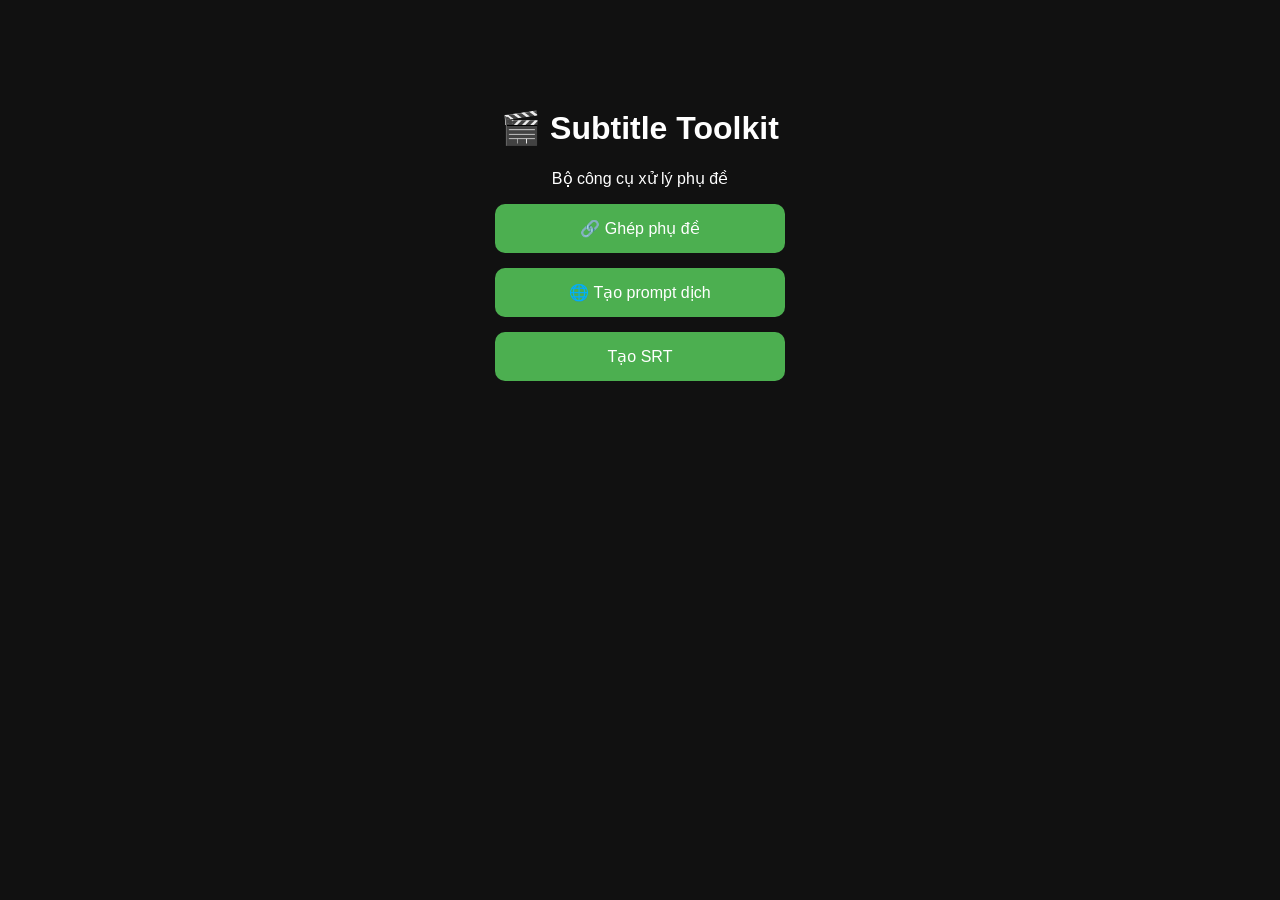
<file: index.html>
<!DOCTYPE html>
<html lang="vi">
<head>
  <meta charset="UTF-8">
  <meta name="viewport" content="width=device-width, initial-scale=1.0">
  <title>Subtitle Toolkit</title>
  <link rel="stylesheet" href="index.css">
</head>

<body>

<h1>🎬 Subtitle Toolkit</h1>
<p>Bộ công cụ xử lý phụ đề</p>

<div class="menu">
  <a href="merge-srt.html">🔗 Ghép phụ đề</a>
  <a href="translate-srt.html">🌐 Tạo prompt dịch</a>
  <a href="srt-manager.html">Tạo SRT</a>
</div>

</body>
</html>
</file>
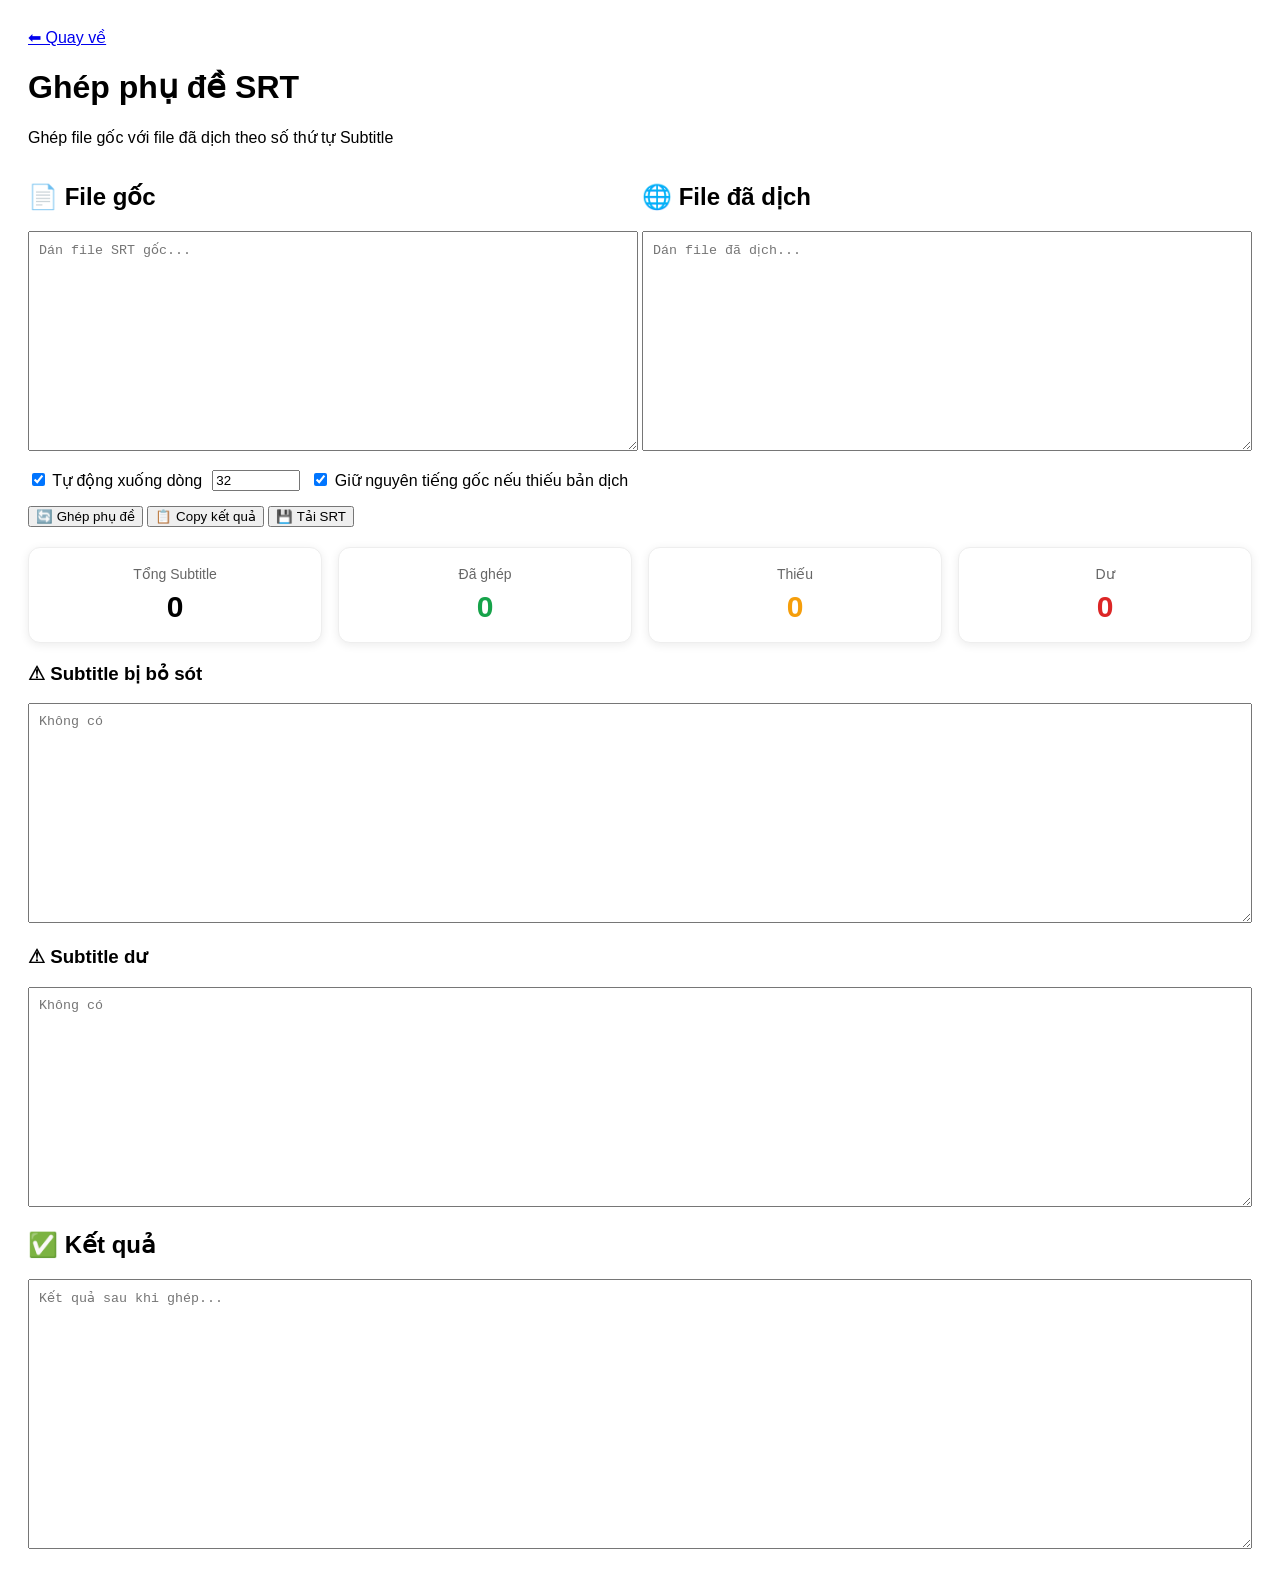
<file: merge-srt.html>
<!DOCTYPE html>
<html lang="vi">

<head>
    <meta charset="UTF-8">
    <meta
        name="viewport"
        content="width=device-width, initial-scale=1.0"
    >

    <title>Ghép phụ đề SRT</title>

    <link
        rel="stylesheet"
        href="merge.css"
    >
</head>

<body>

    <div class="wrapper">

        <div class="top">

            <a
                href="index.html"
                class="back-btn"
            >
                ⬅ Quay về
            </a>

            <h1>
                Ghép phụ đề SRT
            </h1>

            <p>
                Ghép file gốc với file đã dịch theo số thứ tự Subtitle
            </p>

        </div>

        <!-- ========================= -->

        <div class="container">

            <div class="panel">

                <h2>
                    📄 File gốc
                </h2>

                <textarea
                    id="original"
                    placeholder="Dán file SRT gốc..."
                ></textarea>

            </div>

            <div class="panel">

                <h2>
                    🌐 File đã dịch
                </h2>

                <textarea
                    id="translated"
                    placeholder="Dán file đã dịch..."
                ></textarea>

            </div>

        </div>

        <!-- ========================= -->

        <div class="options">

            <label>

                <input
                    type="checkbox"
                    id="enableWrap"
                    checked
                >

                Tự động xuống dòng

            </label>

            <input
                type="number"
                id="maxLen"
                value="32"
                min="10"
                max="100"
            >

            <label>

                <input
                    type="checkbox"
                    id="keepOriginal"
                    checked
                >

                Giữ nguyên tiếng gốc nếu thiếu bản dịch

            </label>

        </div>

        <!-- ========================= -->

        <div class="buttons">

            <button
                class="merge-btn"
                onclick="merge()"
            >
                🔄 Ghép phụ đề
            </button>

            <button
                onclick="copyResult()"
            >
                📋 Copy kết quả
            </button>

            <button
                onclick="downloadSRT()"
            >
                💾 Tải SRT
            </button>

        </div>

        <!-- ========================= -->

        <div class="summary">

            <div class="card">

                <span class="title">
                    Tổng Subtitle
                </span>

                <span
                    class="value"
                    id="totalCount"
                >
                    0
                </span>

            </div>

            <div class="card">

                <span class="title">
                    Đã ghép
                </span>

                <span
                    class="value success"
                    id="mergedCount"
                >
                    0
                </span>

            </div>

            <div class="card">

                <span class="title">
                    Thiếu
                </span>

                <span
                    class="value warning"
                    id="missingCount"
                >
                    0
                </span>

            </div>

            <div class="card">

                <span class="title">
                    Dư
                </span>

                <span
                    class="value danger"
                    id="extraCount"
                >
                    0
                </span>

            </div>

        </div>

        <!-- ========================= -->

        <div class="report">

            <div class="report-box">

                <h3>
                    ⚠ Subtitle bị bỏ sót
                </h3>

                <textarea
                    id="missingList"
                    readonly
                    placeholder="Không có"
                ></textarea>

            </div>

            <div class="report-box">

                <h3>
                    ⚠ Subtitle dư
                </h3>

                <textarea
                    id="extraList"
                    readonly
                    placeholder="Không có"
                ></textarea>

            </div>

        </div>

        <!-- ========================= -->

        <div class="result-area">

            <h2>
                ✅ Kết quả
            </h2>

            <textarea
                id="result"
                placeholder="Kết quả sau khi ghép..."
            ></textarea>

        </div>

    </div>

    <!-- Chuột phải chèn xuống dòng tại vị trí con trỏ văn bản đã ghi nhớ -->
    <script>
        (function () {
            const editors = [
                document.getElementById("original"),
                document.getElementById("translated")
            ];

            const savedPositions = new WeakMap();

            editors.forEach(function (editor) {
                if (!editor) return;

                function savePosition() {
                    savedPositions.set(editor, {
                        start: editor.selectionStart,
                        end: editor.selectionEnd
                    });
                }

                // Ghi nhớ vị trí khi người dùng đặt con trỏ, chọn chữ hoặc sửa văn bản.
                ["click", "keyup", "select", "input", "focus"].forEach(function (type) {
                    editor.addEventListener(type, savePosition);
                });

                // Lưu vị trí ban đầu khi trang được khởi tạo.
                savePosition();

                editor.addEventListener("contextmenu", function (event) {
                    event.preventDefault();

                    const position = savedPositions.get(editor) || {
                        start: editor.selectionStart,
                        end: editor.selectionEnd
                    };

                    const start = Math.max(0, Math.min(position.start, editor.value.length));
                    const end = Math.max(start, Math.min(position.end, editor.value.length));

                    // Chèn ký tự xuống dòng thật tại vạch con trỏ đã ghi nhớ.
                    editor.setRangeText("\n", start, end, "start");

                    // Đặt vạch nhấp nháy ngay sau ký tự xuống dòng vừa chèn.
                    const newPosition = start + 1;
                    editor.focus();
                    editor.setSelectionRange(newPosition, newPosition);

                    savedPositions.set(editor, {
                        start: newPosition,
                        end: newPosition
                    });

                    // Phát sự kiện input để các hàm đang theo dõi nội dung được cập nhật.
                    editor.dispatchEvent(new Event("input", { bubbles: true }));
                });
            });
        })();
    </script>

    <script src="merge.js"></script>

</body>

</html>
</file>
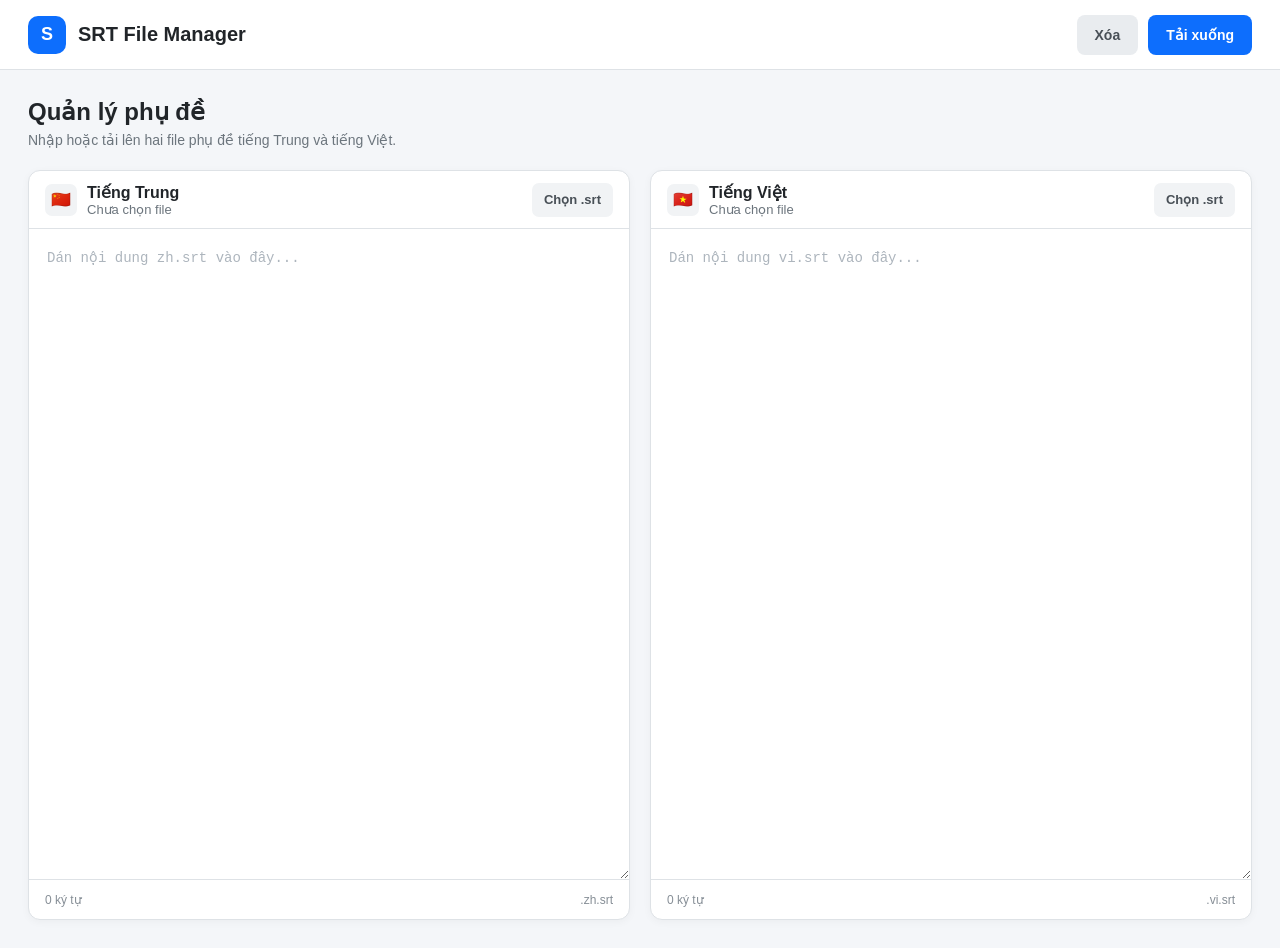
<file: srt-manager.html>
<!DOCTYPE html>
<html lang="vi">
<head>
    <meta charset="UTF-8">
    <meta name="viewport" content="width=device-width, initial-scale=1.0">

    <title>SRT File Manager</title>

    <style>
        * {
            box-sizing: border-box;
        }

        body {
            margin: 0;
            font-family: Inter, Arial, sans-serif;
            background: #f4f6f9;
            color: #212529;
        }

        /* =========================
           HEADER
        ========================= */

        .header {
            height: 70px;
            background: #ffffff;
            border-bottom: 1px solid #dee2e6;

            display: flex;
            align-items: center;
            justify-content: space-between;

            padding: 0 28px;

            position: sticky;
            top: 0;
            z-index: 100;
        }

        .logo {
            display: flex;
            align-items: center;
            gap: 12px;

            font-size: 20px;
            font-weight: 700;
        }

        .logo-icon {
            width: 38px;
            height: 38px;

            display: flex;
            align-items: center;
            justify-content: center;

            background: #0d6efd;
            color: white;

            border-radius: 10px;

            font-size: 18px;
        }

        .header-actions {
            display: flex;
            align-items: center;
            gap: 10px;
        }

        button {
            border: 0;
            cursor: pointer;
            font-family: inherit;
        }

        .btn {
            height: 40px;
            padding: 0 18px;

            border-radius: 8px;

            font-size: 14px;
            font-weight: 600;

            transition: 0.2s;
        }

        .btn-download {
            background: #0d6efd;
            color: white;
        }

        .btn-download:hover {
            background: #0b5ed7;
        }

        .btn-clear {
            background: #e9ecef;
            color: #495057;
        }

        .btn-clear:hover {
            background: #dee2e6;
        }

        /* =========================
           MAIN
        ========================= */

        .container {
            max-width: 1500px;
            margin: auto;

            padding: 28px;
        }

        .description {
            margin-bottom: 22px;
        }

        .description h1 {
            margin: 0 0 6px;

            font-size: 24px;
        }

        .description p {
            margin: 0;

            color: #6c757d;
            font-size: 14px;
        }

        /* =========================
           EDITORS
        ========================= */

        .editors {
            display: grid;
            grid-template-columns: 1fr 1fr;
            gap: 20px;
        }

        .editor {
            background: #ffffff;

            border: 1px solid #dee2e6;
            border-radius: 12px;

            overflow: hidden;

            box-shadow: 0 2px 8px rgba(0, 0, 0, 0.04);
        }

        .editor-header {
            height: 58px;

            display: flex;
            align-items: center;
            justify-content: space-between;

            padding: 0 16px;

            border-bottom: 1px solid #dee2e6;
        }

        .editor-title {
            display: flex;
            align-items: center;
            gap: 10px;

            font-weight: 700;
        }

        .language {
            width: 32px;
            height: 32px;

            display: flex;
            align-items: center;
            justify-content: center;

            border-radius: 7px;

            background: #f1f3f5;

            font-size: 16px;
        }

        .file-name {
            color: #6c757d;
            font-size: 13px;
            font-weight: 400;
        }

        .file-input {
            display: none;
        }

        .btn-file {
            height: 34px;

            padding: 0 12px;

            border-radius: 7px;

            background: #f1f3f5;
            color: #495057;

            font-size: 13px;
            font-weight: 600;
        }

        .btn-file:hover {
            background: #e9ecef;
        }

        textarea {
            display: block;

            width: 100%;
            height: 650px;

            resize: vertical;

            border: 0;
            outline: 0;

            padding: 18px;

            font-family: "Consolas", "Courier New", monospace;
            font-size: 14px;
            line-height: 1.6;

            color: #212529;
            background: #ffffff;
        }

        textarea::placeholder {
            color: #adb5bd;
        }

        .editor-footer {
            height: 40px;

            padding: 0 16px;

            display: flex;
            align-items: center;
            justify-content: space-between;

            border-top: 1px solid #dee2e6;

            color: #868e96;
            font-size: 12px;
        }

        /* =========================
           MODAL
        ========================= */

        .modal-overlay {
            position: fixed;

            inset: 0;

            background: rgba(0, 0, 0, 0.45);

            display: none;

            align-items: center;
            justify-content: center;

            z-index: 1000;
        }

        .modal-overlay.show {
            display: flex;
        }

        .modal {
            width: 440px;
            max-width: calc(100% - 30px);

            background: white;

            border-radius: 14px;

            box-shadow: 0 20px 50px rgba(0, 0, 0, 0.2);

            overflow: hidden;
        }

        .modal-header {
            padding: 18px 20px;

            border-bottom: 1px solid #dee2e6;

            font-size: 17px;
            font-weight: 700;
        }

        .modal-body {
            padding: 20px;
        }

        .modal-body label {
            display: block;

            margin-bottom: 8px;

            font-size: 13px;
            font-weight: 600;

            color: #495057;
        }

        .modal-body input {
            width: 100%;
            height: 44px;

            padding: 0 13px;

            border: 1px solid #ced4da;
            border-radius: 8px;

            outline: none;

            font-size: 14px;
        }

        .modal-body input:focus {
            border-color: #86b7fe;

            box-shadow: 0 0 0 3px rgba(13, 110, 253, 0.12);
        }

        .preview {
            margin-top: 14px;

            padding: 12px;

            background: #f8f9fa;

            border-radius: 8px;

            font-family: Consolas, monospace;
            font-size: 12px;

            line-height: 1.7;

            color: #495057;
        }

        .modal-footer {
            padding: 14px 20px;

            display: flex;
            justify-content: flex-end;
            gap: 8px;

            border-top: 1px solid #dee2e6;
        }

        .btn-cancel {
            background: #e9ecef;
            color: #495057;
        }

        .btn-confirm {
            background: #0d6efd;
            color: white;
        }

        /* =========================
           RESPONSIVE
        ========================= */

        @media (max-width: 900px) {

            .editors {
                grid-template-columns: 1fr;
            }

            textarea {
                height: 500px;
            }
        }

        @media (max-width: 600px) {

            .header {
                padding: 0 15px;
            }

            .logo span {
                display: none;
            }

            .container {
                padding: 15px;
            }

            .description h1 {
                font-size: 20px;
            }

            .editor-header {
                padding: 0 12px;
            }
        }
    </style>
</head>

<body>

<!-- =========================
     HEADER
========================= -->

<header class="header">

    <div class="logo">

        <div class="logo-icon">
            S
        </div>

        <span>
            SRT File Manager
        </span>

    </div>

    <div class="header-actions">

        <button
            class="btn btn-clear"
            onclick="clearAll()"
        >
            Xóa
        </button>

        <button
            class="btn btn-download"
            onclick="openDownloadModal()"
        >
            Tải xuống
        </button>

    </div>

</header>


<!-- =========================
     MAIN
========================= -->

<main class="container">

    <div class="description">

        <h1>
            Quản lý phụ đề
        </h1>

        <p>
            Nhập hoặc tải lên hai file phụ đề tiếng Trung và tiếng Việt.
        </p>

    </div>


    <div class="editors">


        <!-- =====================
             ZH
        ====================== -->

        <section class="editor">

            <div class="editor-header">

                <div class="editor-title">

                    <div class="language">
                        🇨🇳
                    </div>

                    <div>

                        <div>
                            Tiếng Trung
                        </div>

                        <div
                            class="file-name"
                            id="zhFileName"
                        >
                            Chưa chọn file
                        </div>

                    </div>

                </div>

                <div>

                    <input
                        type="file"
                        id="zhFile"
                        class="file-input"
                        accept=".srt"
                        onchange="loadFile('zh')"
                    >

                    <button
                        class="btn-file"
                        onclick="document.getElementById('zhFile').click()"
                    >
                        Chọn .srt
                    </button>

                </div>

            </div>


            <textarea
                id="zhText"
                placeholder="Dán nội dung zh.srt vào đây..."
            ></textarea>


            <div class="editor-footer">

                <span id="zhCount">
                    0 ký tự
                </span>

                <span>
                    .zh.srt
                </span>

            </div>

        </section>



        <!-- =====================
             VI
        ====================== -->

        <section class="editor">

            <div class="editor-header">

                <div class="editor-title">

                    <div class="language">
                        🇻🇳
                    </div>

                    <div>

                        <div>
                            Tiếng Việt
                        </div>

                        <div
                            class="file-name"
                            id="viFileName"
                        >
                            Chưa chọn file
                        </div>

                    </div>

                </div>

                <div>

                    <input
                        type="file"
                        id="viFile"
                        class="file-input"
                        accept=".srt"
                        onchange="loadFile('vi')"
                    >

                    <button
                        class="btn-file"
                        onclick="document.getElementById('viFile').click()"
                    >
                        Chọn .srt
                    </button>

                </div>

            </div>


            <textarea
                id="viText"
                placeholder="Dán nội dung vi.srt vào đây..."
            ></textarea>


            <div class="editor-footer">

                <span id="viCount">
                    0 ký tự
                </span>

                <span>
                    .vi.srt
                </span>

            </div>

        </section>

    </div>

</main>



<!-- =========================
     DOWNLOAD MODAL
========================= -->

<div
    class="modal-overlay"
    id="downloadModal"
>

    <div class="modal">

        <div class="modal-header">

            Đặt tên file tải xuống

        </div>


        <div class="modal-body">

            <label for="suffixInput">
                Phần tên muốn thêm
            </label>

            <input
                type="text"
                id="suffixInput"
                placeholder="Ví dụ: tap01, ep01, p01..."
                autocomplete="off"
            >


            <div class="preview">

                <div id="previewZh">
                    movie.tap01.zh.srt
                </div>

                <div id="previewVi">
                    movie.tap01.vi.srt
                </div>

            </div>

        </div>


        <div class="modal-footer">

            <button
                class="btn btn-cancel"
                onclick="closeDownloadModal()"
            >
                Hủy
            </button>

            <button
                class="btn btn-confirm"
                onclick="downloadFiles()"
            >
                Tải 2 file
            </button>

        </div>

    </div>

</div>



<script>

    /*
    ==========================================
    FILE INFORMATION
    ==========================================
    */

    let zhOriginalName = "";
    let viOriginalName = "";


    /*
    ==========================================
    LOAD FILE
    ==========================================
    */

    function loadFile(type) {

        const input =
            document.getElementById(type + "File");

        const file = input.files[0];

        if (!file) {
            return;
        }

        const reader = new FileReader();

        reader.onload = function (event) {

            document.getElementById(type + "Text").value =
                event.target.result;

            document.getElementById(type + "FileName").textContent =
                file.name;


            if (type === "zh") {

                zhOriginalName = file.name;

            } else {

                viOriginalName = file.name;

            }


            updateCount(type);

        };

        /*
         * UTF-8 được ưu tiên cho subtitle
         */
        reader.readAsText(file, "UTF-8");
    }



    /*
    ==========================================
    CHARACTER COUNT
    ==========================================
    */

    document.getElementById("zhText")
        .addEventListener("input", function () {

            updateCount("zh");

        });


    document.getElementById("viText")
        .addEventListener("input", function () {

            updateCount("vi");

        });


    function updateCount(type) {

        const textarea =
            document.getElementById(type + "Text");

        const counter =
            document.getElementById(type + "Count");

        counter.textContent =
            textarea.value.length.toLocaleString("vi-VN")
            + " ký tự";
    }



    /*
    ==========================================
    CLEAR
    ==========================================
    */

    function clearAll() {

        if (!confirm("Bạn có chắc muốn xóa cả hai nội dung?")) {
            return;
        }


        document.getElementById("zhText").value = "";
        document.getElementById("viText").value = "";


        document.getElementById("zhFile").value = "";
        document.getElementById("viFile").value = "";


        document.getElementById("zhFileName").textContent =
            "Chưa chọn file";

        document.getElementById("viFileName").textContent =
            "Chưa chọn file";


        zhOriginalName = "";
        viOriginalName = "";


        updateCount("zh");
        updateCount("vi");
    }



    /*
    ==========================================
    DOWNLOAD MODAL
    ==========================================
    */

    function getCurrentDate() {
    const now = new Date();

    const year = now.getFullYear();
    const month = String(now.getMonth() + 1).padStart(2, "0");
    const day = String(now.getDate()).padStart(2, "0");

    return `${year}${month}${day}`;
}

function openDownloadModal() {

    const zh = document.getElementById("zhText").value;
    const vi = document.getElementById("viText").value;

    if (!zh && !vi) {
        alert("Vui lòng nhập hoặc chọn file SRT trước.");
        return;
    }

    document
        .getElementById("downloadModal")
        .classList.add("show");

    // Mặc định: 20260808
    document.getElementById("suffixInput").value = getCurrentDate();

    updatePreview();

    setTimeout(function () {
        document.getElementById("suffixInput").focus();
    }, 100);
}



    function closeDownloadModal() {

        document
            .getElementById("downloadModal")
            .classList.remove("show");
    }



    /*
    ==========================================
    PREVIEW
    ==========================================
    */

    document
        .getElementById("suffixInput")
        .addEventListener("input", updatePreview);


    function getBaseName(filename) {

        if (!filename) {
            return "subtitle";
        }


        /*
         * Xóa .srt
         */
        let name = filename.replace(/\.srt$/i, "");


        /*
         * Nếu file ban đầu là:
         *
         * movie.zh.srt
         *
         * thì lấy:
         *
         * movie
         */

        name = name.replace(/\.(zh|vi)$/i, "");


        return name;
    }



    function updatePreview() {

        let suffix =
            document.getElementById("suffixInput").value.trim();


        /*
         * Loại bỏ ký tự không cần thiết
         */
        suffix = suffix.replace(/\.(zh|vi)\.srt$/i, "");
        suffix = suffix.replace(/\.srt$/i, "");


        const zhBase =
            getBaseName(zhOriginalName || "subtitle.zh.srt");


        const viBase =
            getBaseName(viOriginalName || "subtitle.vi.srt");


        let zhName;
        let viName;


        if (suffix) {

            zhName =
                zhBase + "." + suffix + ".zh.srt";

            viName =
                viBase + "." + suffix + ".vi.srt";

        } else {

            zhName =
                zhBase + ".zh.srt";

            viName =
                viBase + ".vi.srt";
        }


        document.getElementById("previewZh").textContent =
            zhName;

        document.getElementById("previewVi").textContent =
            viName;
    }



    /*
    ==========================================
    DOWNLOAD
    ==========================================
    */

    function downloadFiles() {

        const zhText =
            document.getElementById("zhText").value;

        const viText =
            document.getElementById("viText").value;


        if (!zhText && !viText) {

            alert("Không có nội dung để tải xuống.");

            return;
        }


        let suffix =
            document
                .getElementById("suffixInput")
                .value
                .trim();


        /*
         * Chỉ cho phép tên file an toàn
         */
        suffix = suffix
            .replace(/[<>:"/\\|?*]/g, "")
            .replace(/\s+/g, "_");


        if (!suffix) {

            alert("Vui lòng nhập phần tên file.");

            return;
        }


        const zhBase =
            getBaseName(zhOriginalName || "subtitle.zh.srt");


        const viBase =
            getBaseName(viOriginalName || "subtitle.vi.srt");


        const zhFilename =
            zhBase + "." + suffix + ".zh.srt";


        const viFilename =
            viBase + "." + suffix + ".vi.srt";


        /*
         * Tải file ZH
         */

        if (zhText) {

            downloadTextFile(
                zhText,
                zhFilename
            );

        }


        /*
         * Tải file VI
         */

        if (viText) {

            setTimeout(function () {

                downloadTextFile(
                    viText,
                    viFilename
                );

            }, 300);

        }


        closeDownloadModal();
    }



    /*
    ==========================================
    CREATE DOWNLOAD FILE
    ==========================================
    */

    function downloadTextFile(text, filename) {

        const blob =
            new Blob(
                [text],
                {
                    type: "text/plain;charset=utf-8"
                }
            );


        const url =
            URL.createObjectURL(blob);


        const a =
            document.createElement("a");


        a.href = url;

        a.download = filename;

        document.body.appendChild(a);

        a.click();

        document.body.removeChild(a);


        setTimeout(function () {

            URL.revokeObjectURL(url);

        }, 1000);
    }



    /*
    ==========================================
    ESC CLOSE MODAL
    ==========================================
    */

    document.addEventListener("keydown", function (event) {

        if (event.key === "Escape") {

            closeDownloadModal();

        }

    });



    /*
    ==========================================
    CLICK OUTSIDE MODAL
    ==========================================
    */

    document
        .getElementById("downloadModal")
        .addEventListener("click", function (event) {

            if (event.target === this) {

                closeDownloadModal();

            }

        });

</script>

</body>
</html>
</file>
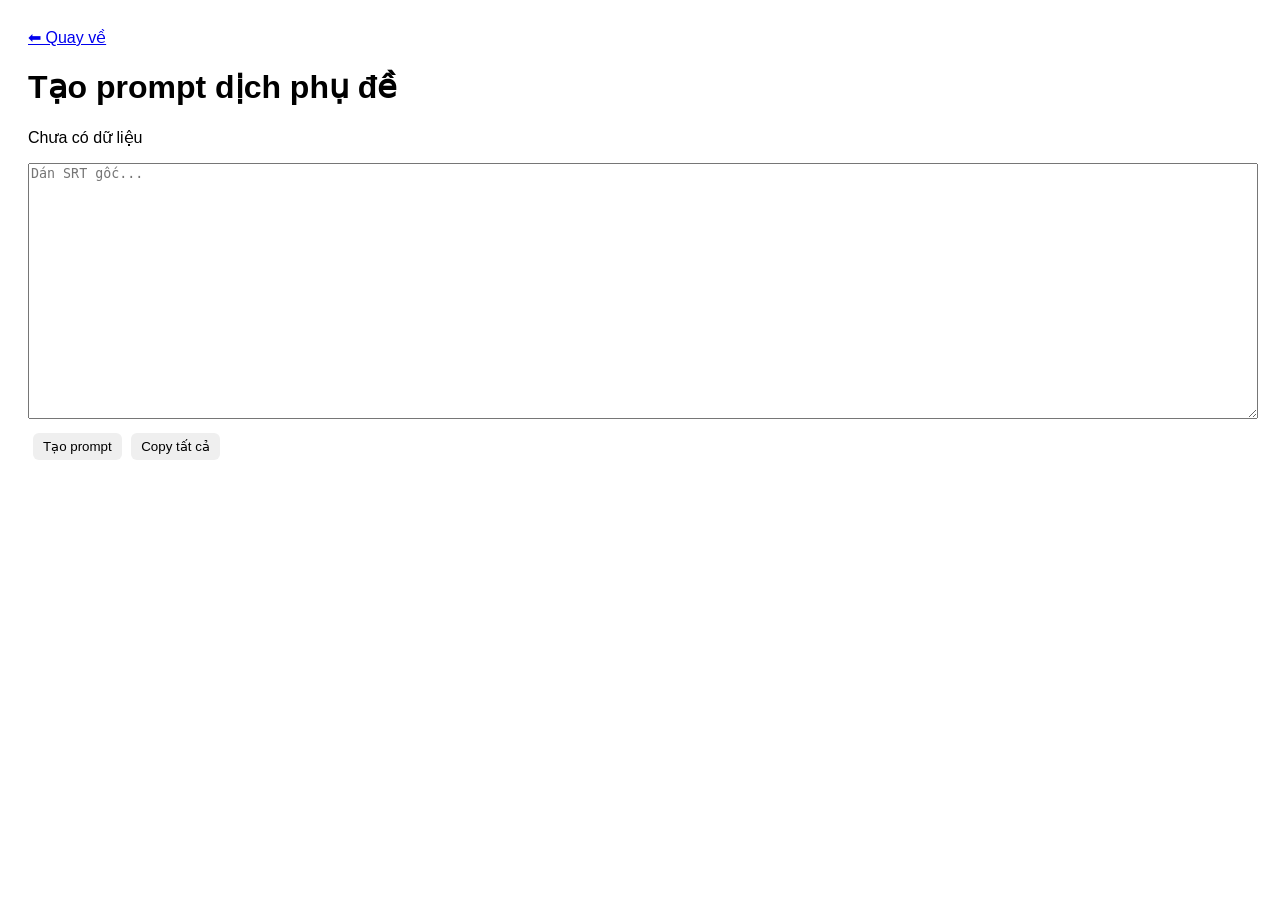
<file: translate-srt.html>
<!DOCTYPE html>
<html lang="vi">

<head>

    <meta charset="UTF-8">

    <meta name="viewport" content="width=device-width, initial-scale=1">

    <title>Tạo Prompt Dịch</title>

    <link rel="stylesheet" href="translate.css">

</head>


<body>


<!-- 🔙 QUAY VỀ -->

<a href="index.html" class="back-btn">
    ⬅ Quay về
</a>


<!-- TIÊU ĐỀ -->

<h1>
    Tạo prompt dịch phụ đề
</h1>


<!-- THÔNG TIN -->

<p id="info">
    Chưa có dữ liệu
</p>


<!-- SRT GỐC -->

<textarea
    id="input"
    placeholder="Dán SRT gốc..."
></textarea>


<!-- NÚT -->

<div class="actions">

    <button onclick="generate()">
        Tạo prompt
    </button>

    <button onclick="copyResult()">
        Copy tất cả
    </button>

</div>


<!-- DANH SÁCH PROMPT -->

<div id="output"></div>


<!-- JAVASCRIPT -->

<script src="translate.js"></script>


<script>

// ============================================================
// COPY TẤT CẢ PROMPT
// ============================================================

async function copyResult() {

    const textareas =
        document.querySelectorAll("#output textarea");

    if (!textareas.length) {

        alert("Chưa có prompt để copy!");

        return;
    }


    // Lấy toàn bộ prompt
    const allText =
        Array.from(textareas)
            .map(textarea => textarea.value)
            .join("\n\n\n");


    try {

        // Copy UTF-8 tiếng Việt
        await navigator.clipboard.writeText(allText);


        alert(
            `✅ Đã copy ${textareas.length} prompt!`
        );


    } catch (error) {

        console.error(error);


        // Fallback cho trình duyệt không hỗ trợ clipboard
        const temp =
            document.createElement("textarea");

        temp.value = allText;

        document.body.appendChild(temp);

        temp.select();

        document.execCommand("copy");

        temp.remove();


        alert(
            `✅ Đã copy ${textareas.length} prompt!`
        );
    }
}


// ============================================================
// HIỂN THỊ SỐ LƯỢNG PROMPT
// ============================================================

function updateInfo(count) {

    document.getElementById("info").innerText =
        `Đã tạo ${count} prompt`;
}

</script>


</body>

</html>
</file>
<file: index.css>
body {
  font-family: Arial;
  background: #111;
  color: white;
  text-align: center;
  padding: 80px 20px;
}

.menu a {
  display: block;
  margin: 15px auto;
  padding: 15px;
  width: 260px;
  background: #4CAF50;
  color: white;
  text-decoration: none;
  border-radius: 10px;
}
</file>
<file: merge.css>
body {
  font-family: Arial;
  padding: 20px;
}

/* 2 ô input */
.container {
  display: grid;
  grid-template-columns: 1fr 1fr;
  gap: 4px;
  margin-bottom: 4px;
  bottom: 5px;
}

/* tất cả textarea */
textarea  {
  width: 100%;
  height: 220px;
  padding: 10px;
  box-sizing: border-box;
}

/* ô kết quả full width */
#result {
  width: 100%;
  height: 270px;
}
.options {
    margin: 15px 0;
    display: flex;
    gap: 10px;
    align-items: center;
}

.options input[type="number"] {
    width: 80px;
}
.summary {
    display: flex;
    gap: 16px;
    justify-content: space-between;
    flex-wrap: nowrap; /* luôn nằm trên 1 hàng */
    margin: 20px 0;
}

.card {
    flex: 1;
    min-width: 0;
    background: #fff;
    border-radius: 12px;
    padding: 18px;
    text-align: center;
    box-shadow: 0 2px 10px rgba(0,0,0,.08);
    border: 1px solid #eee;
}

.card .title {
    display: block;
    font-size: 14px;
    color: #666;
    margin-bottom: 8px;
}

.card .value {
    font-size: 30px;
    font-weight: bold;
}

.success {
    color: #16a34a;
}

.warning {
    color: #f59e0b;
}

.danger {
    color: #dc2626;
}
</file>
<file: translate.css>
body {
  font-family: Arial;
  padding: 20px;
}

textarea {
  width: 100%;
  height: 250px;
  margin-bottom: 10px;
}

.prompt-box {
  background: #f5f5f5;
  padding: 15px;
  border-radius: 10px;
  margin-bottom: 15px;
}

.prompt-box textarea {
  width: 100%;
  height: 200px;
  margin-top: 10px;
  resize: vertical;
}

.prompt-actions {
  display: flex;
  justify-content: space-between;
  align-items: center;
}

.copy-btn {
  padding: 6px 12px;
  cursor: pointer;
}

.status {
  font-size: 13px;
  color: green;
}

.ok-btn {
  background: #4CAF50;
  color: white;
}

.fail-btn {
  background: #f44336;
  color: white;
}

.copy-btn {
  background: #2196F3;
  color: white;
}

button {
  margin-left: 5px;
  padding: 6px 10px;
  border: none;
  cursor: pointer;
  border-radius: 6px;
}
</file>
